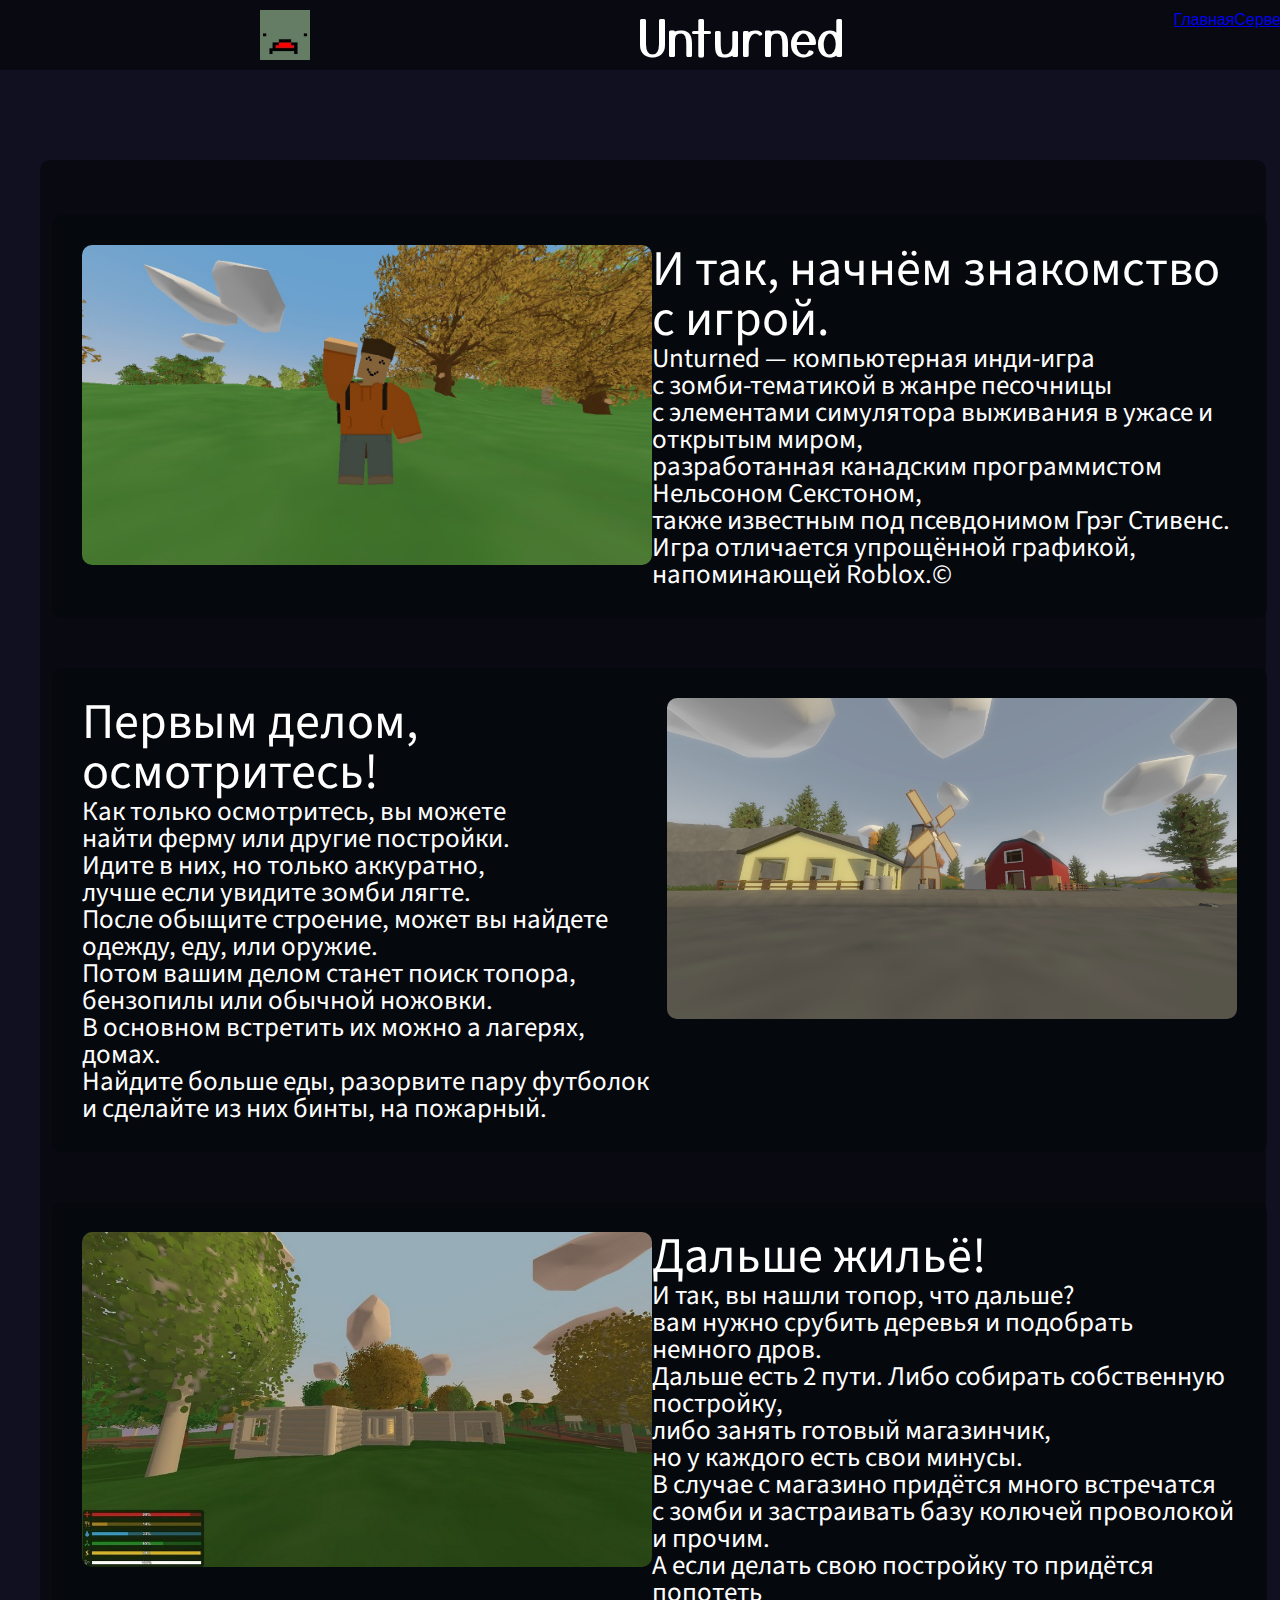
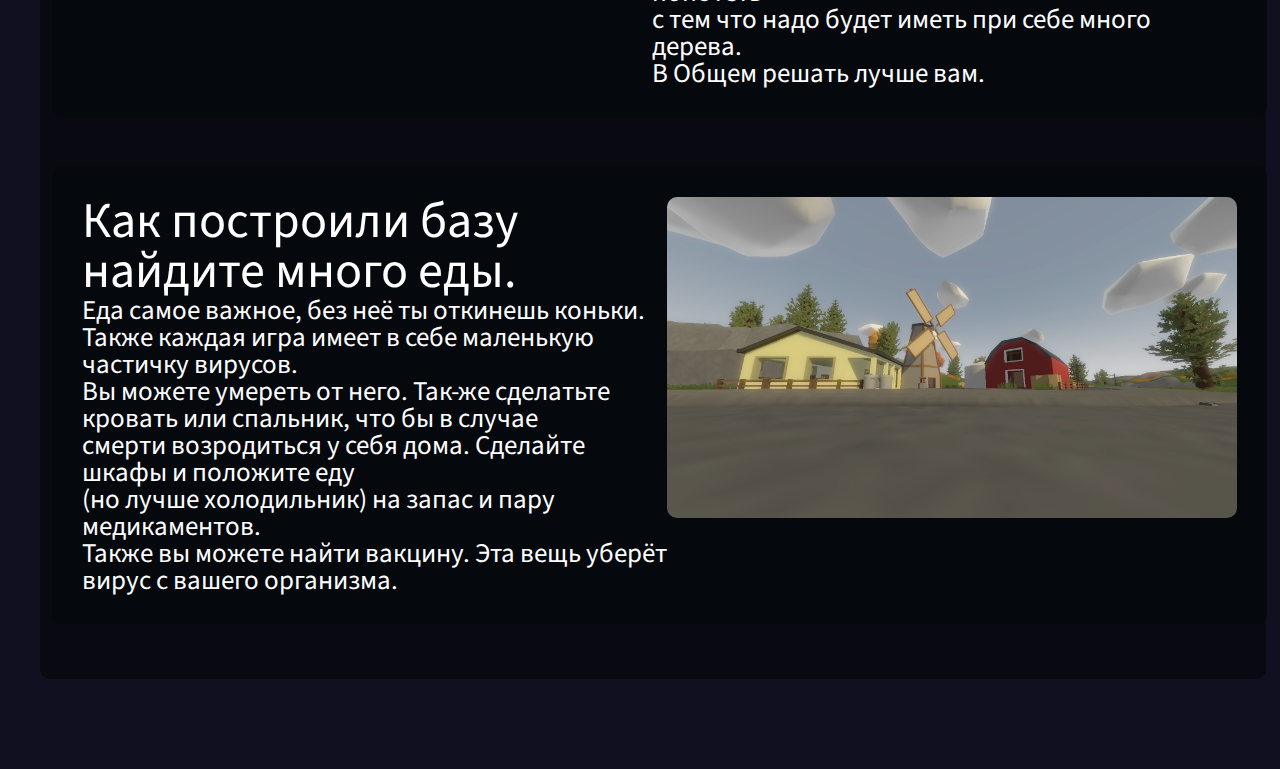
<file: index.html>
<!DOCTYPE html>
<html>
  <head>
    <meta charset="utf-8">
    <title>Unturned guides</title>
     <link rel="stylesheet" href="Style/reset.css">
     <link rel="stylesheet" href="Style/style.css">
     <link rel="preconnect" href="https://fonts.gstatic.com">
     <link href="https://fonts.googleapis.com/css2?family=Yusei+Magic&display=swap" rel="stylesheet">
     <link rel="preconnect" href="https://fonts.gstatic.com">
     <link href="https://fonts.googleapis.com/css2?family=Source+Sans+Pro&display=swap" rel="stylesheet">
  </head>
  <body>
    <header>
      <div class="main">
        <div class="line">
          <img src="img/logo.jpg" width="50px;">
          <h1>Unturned</h1>
          <a href="index.html">Главная</a>
          <a  href="server.html">Сервер</a>
          </div>
        </div>
    </header>

    <header>
    <div class="main">
      <div class="page">
        <div class="block">
          <div class="image">
            <img src="img/1.jpg"  >
          </div>
          <div class="Text">
            <h2>И так, начнём знакомство с игрой.</h2>
              Unturned — компьютерная инди-игра<br>
               с зомби-тематикой в жанре песочницы<br>
                с элементами симулятора выживания в ужасе и открытым миром,<br>
                 разработанная канадским программистом Нельсоном Секстоном,<br>
                  также известным под псевдонимом Грэг Стивенс.<br>
                   Игра отличается упрощённой графикой, напоминающей Roblox.©<br>
          </div>
        </div>
          <div class="block">
            <div class="Text">
              <h2>Первым делом, осмотритесь!</h2>
              Как только осмотритесь, вы можете<br> найти ферму или другие постройки.<br>
              Идите в них, но только аккуратно, <br>лучше если увидите зомби лягте.<br>
              После обыщите строение, может вы найдете<br> одежду, еду, или оружие.<br>
              Потом вашим делом станет поиск топора,<br> бензопилы или обычной ножовки.<br>
              В основном встретить их можно а лагерях, домах.<br>
              Найдите больше еды, разорвите пару футболок<br> и сделайте из них бинты, на пожарный.<br>
            </div>
            <div class="image">
              <img src="img/2.jpg" alt="">
            </div>
          </div>
          <div class="block">
            <div class="image">
              <img src="img/3.jpg"  >
            </div>
            <div class="Text">
              <h2>Дальше жильё!</h2>
              И так, вы нашли топор, что дальше?<br>
              вам нужно срубить деревья и подобрать немного дров.<br>
              Дальше есть 2 пути. Либо собирать собственную постройку,<br> либо занять готовый магазинчик,<br>но у каждого есть свои минусы.<br>
              В случае с магазино придётся много встречатся <br>с зомби и застраивать базу колючей проволокой и прочим.<br>
              А если делать свою постройку то придётся попотеть <br>с тем что надо будет иметь при себе много дерева.<br> В Общем решать лучше вам.<br>

            </div>
          </div>
          <div class="block">
            <div class="Text">
              <h2>Как построили базу найдите много еды.</h2>
              Еда самое важное, без неё ты откинешь коньки.<br>
              Также каждая игра имеет в себе маленькую частичку вирусов.<br>
              Вы можете умереть от него. Так-же сделатьте кровать или спальник, что бы в случае <br>
              смерти возродиться у себя дома. Сделайте шкафы и положите еду<br>
              (но лучше холодильник) на запас и пару медикаментов. <br>
              Также вы можете найти вакцину. Эта вещь уберёт вирус с вашего организма.<br>
            </div>
            <div class="image">
              <img src="img/2.jpg" alt="">
            </div>
          </div>
      </div>
    </div>
    </header>
  </body>
</html>
</file>
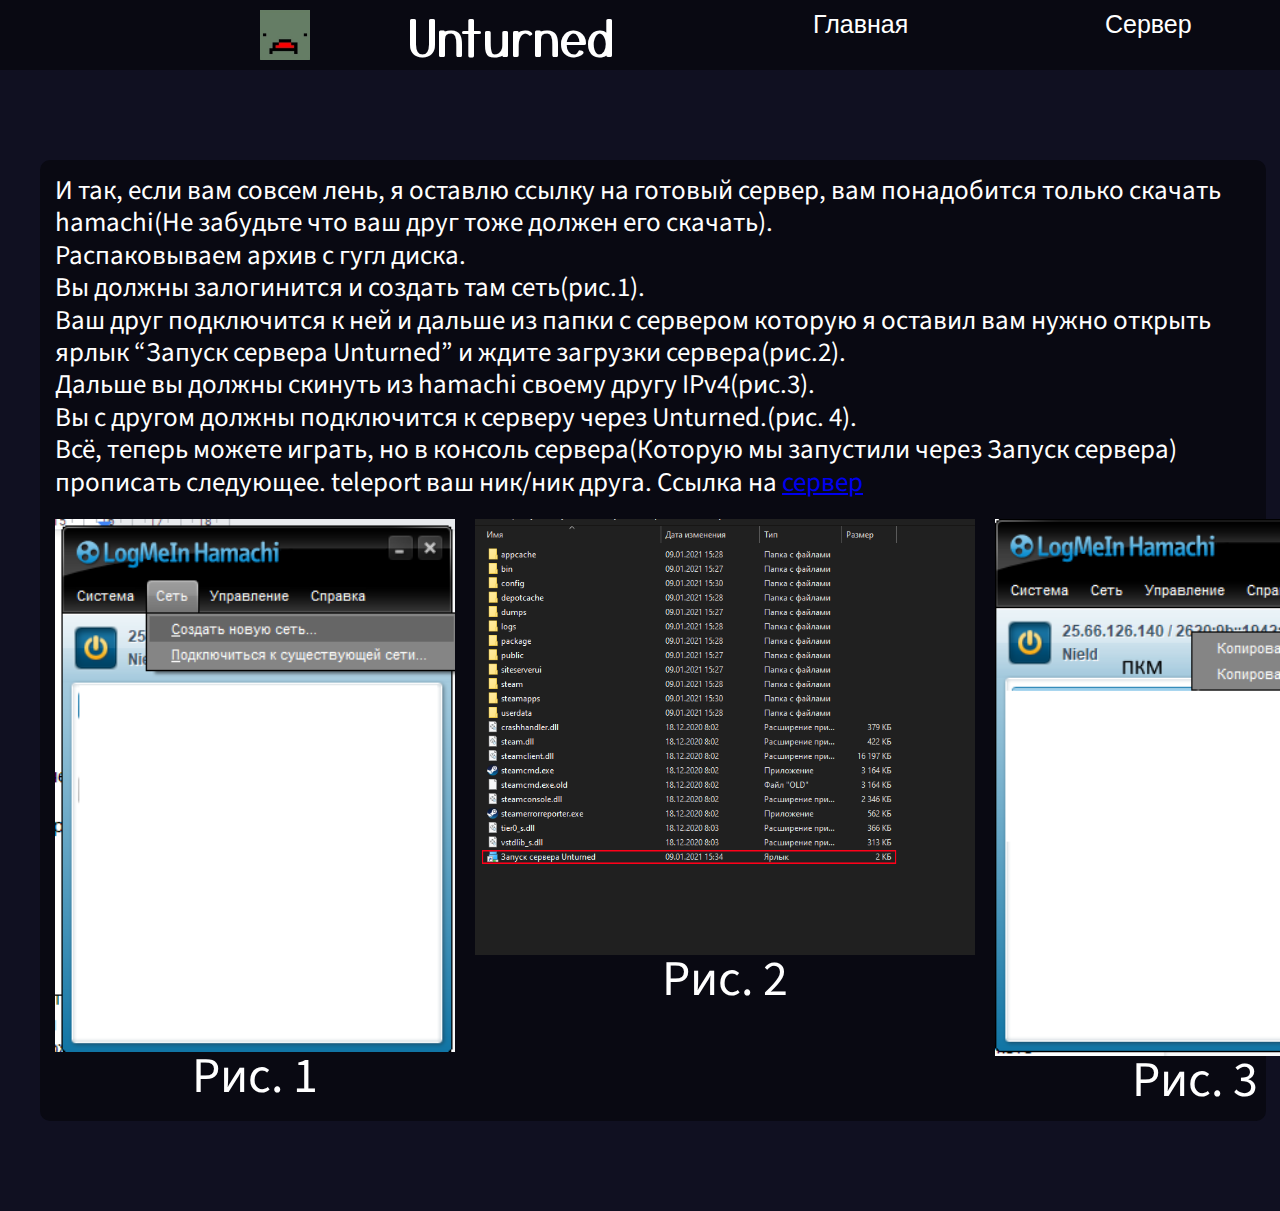
<file: server.html>
<!DOCTYPE html>
<html>
  <head>
    <meta charset="utf-8">
    <title>Unturned guides</title>
    <link rel="stylesheet" href="Style/reset.css">
    <link rel="stylesheet" href="Style/server.css">
    <link rel="preconnect" href="https://fonts.gstatic.com">
    <link href="https://fonts.googleapis.com/css2?family=Yusei+Magic&display=swap" rel="stylesheet">
    <link rel="preconnect" href="https://fonts.gstatic.com">
    <link href="https://fonts.googleapis.com/css2?family=Source+Sans+Pro&display=swap" rel="stylesheet">
  </head>
  <body>
    <header>
      <div class="main">
        <div class="line">
          <img src="img/logo.jpg" width="50px;">
          <h1>Unturned</h1>
          <a href="index.html">Главная</a>
          <a  href="server.html">Сервер</a>
          </div>
        </div>
    </header>

    <header>
      <div class="main">
        <div class="page">
          <div class="block">
            <div class="Text">
И так, если вам совсем лень, я оставлю ссылку на готовый сервер, вам понадобится только скачать hamachi(Не забудьте что ваш друг тоже должен его скачать).<br> Распаковываем архив с гугл диска.<br>Вы должны залогинится и создать там сеть(рис.1).<br> Ваш друг подключится к ней и дальше из папки с сервером которую я оставил вам нужно открыть ярлык “Запуск сервера Unturned” и ждите загрузки сервера(рис.2).<br> Дальше вы должны скинуть из hamachi своему другу IPv4(рис.3).<br> Вы с другом должны подключится к серверу через Unturned.(рис. 4).<br> Всё, теперь можете играть, но в консоль сервера(Которую мы запустили через Запуск сервера) прописать следующее. teleport ваш ник/ник друга.
Ссылка на  <a href="https://drive.google.com/file/d/1e-oUnpzqcpeVBOpSgxauQQk8eJ7UBqHV/view?usp=sharing">сервер</a>
            </div>
            <div class="pic">
              <div class="Picture">
                <img src="img/server1.png" width="400px">
                <h2>Рис. 1</h2>
              </div>
              <div class="Picture">
                <img src="img/server2.png" width="500px">
                <h2>Рис. 2</h2>
              </div>
              <div class="Picture">
                <img src="img/server3.png" width="400px">
              <h2>Рис. 3</h2>
              </div>
              <div class="Picture">
                <img src="img/server4.png" width="900px">
                <h2>Рис. 4</h2>
              </div>
            </div>
          </div>
        </div>
      </div>
    </header>
  </body>
</html>
</file>
<file: Style/style.css>
body {
  background-color: #101021;
}

.main {
  width: 100%;
  align-items: center;
  margin: 0 auto;
}

.line {
  display: flex;
  justify-content: space-between;
  //position: fixed;
  width: 100%;
  height: 50px;
  background-color: #090912;
  padding: 10px;
  font-family: 'Yusei Magic', sans-serif;
}

.line img {
  margin-left: 250px;

}

.page {
  background-color: #090912;
  width: 95%;
  height: 0 auto;
  margin: 90px 40px;
  border-radius: 10px;
  padding: 5px;
}

.block {
  padding: 30px;
  display: flex;
  justify-content: space-between;
  margin: 50px 7px;
  background-color: #05080d;
  border-radius: 10px;
  width: 95%;
}

.image img{
  border-radius: 10px;
  width: 570px;
  height: 0 auto;

}

.Text {
  font-family: 'Source Sans Pro', sans-serif;
  margin: 0 auto;
  color: white;
  font-size: 27px;
}

h1 {
  font-family: 'Yusei Magic', sans-serif;
  color: white;
  font-size: 50px;
  margin: 0 auto;
}

h2 {
  font-family: 'Source Sans Pro', sans-serif;
  color: white;
  font-size: 50px;
}
</file>
<file: Style/server.css>
body {
  background-color: #101021;
}

.main {
  width: 100%;
  align-items: center;
  margin: 0 auto;
}

.line {
  display: flex;
  justify-content: space-between;
  //position: fixed;
  width: 100%;
  height: 50px;
  background-color: #090912;
  padding: 10px;
  font-family: 'Yusei Magic', sans-serif;
}

.line a {
  font-family: 'Yusei Magic', sans-serif;
  color: white;
  font-size: 25px;
  margin: 0 auto;
  text-decoration:  none;
}

.line a :hover {
  text-decoration: none;
}

.line img {
  margin-left: 250px;

}

.page {
  background-color: #090912;
  width: 95%;
  height: 0 auto;
  margin: 90px 40px;
  border-radius: 10px;
  padding: 5px;
}

.Text {
  font-family: 'Source Sans Pro', sans-serif;
  margin: 0 auto;
  color: white;
  font-size: 27px;
  padding: 10px;
  line-height: 1.2;
}

.pic {
  display: flex;
  justify-content: space-between;
  text-align: center;
}

.Picture {
  padding: 10px;

}

h1 {
  font-family: 'Yusei Magic', sans-serif;
  color: white;
  font-size: 50px;
  margin: 0 auto;
}

h2 {
  font-family: 'Source Sans Pro', sans-serif;
  color: white;
  font-size: 50px;
}
</file>
